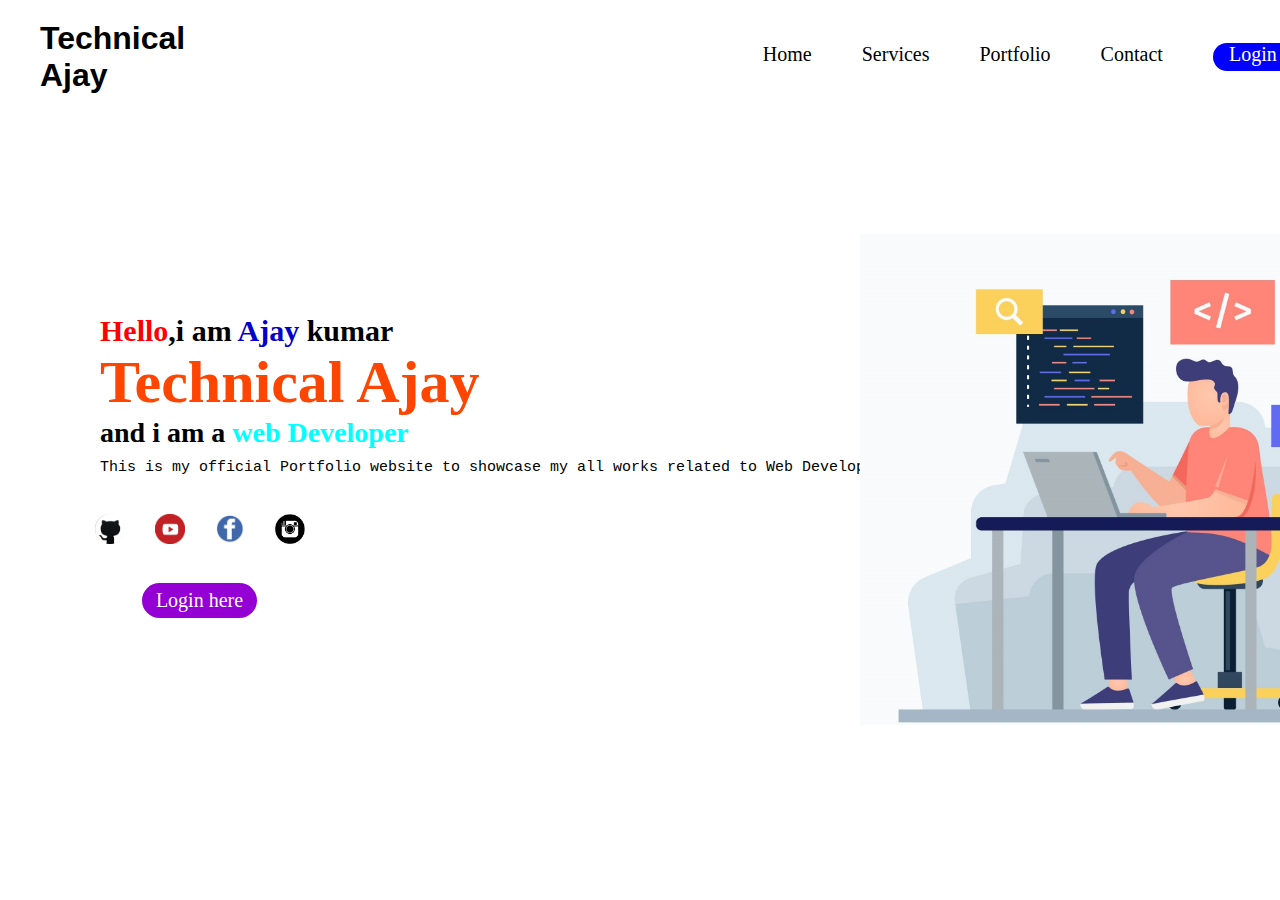
<file: Portfolio2/index.html>
<!DOCTYPE html>
<html lang="en">

<head>
    <meta charset="UTF-8">
    <meta name="viewport" content="width=device-width, initial-scale=1.0">
    <title>Portfolio</title>
    <link rel="stylesheet" href="styel.css">
</head>

<body>
    <div class="navbar">
        <div class="logo-container">
            <h1>Technical Ajay</h1>
        </div>
        <div class="nav-item">
            <a href="#">Home</a>
            <a href="#">Services</a>
            <a href="#">Portfolio</a>
            <a href="#">Contact</a>
            <a href="#" id="login">Login</a>
        </div>
    </div>
    <div class="info-container">
        <img src="./bg.jpg" class="banner">
        <h3><span style="color: red;">Hello</span>,i am <span style="color:#0300cb;">Ajay</span> kumar</h3>
        <h2><span style="color: orangered;">Technical Ajay</span></h2>
        <h4>and i am a <span style="color: aqua;">web Developer</span></h4>
        <p>This is my official Portfolio website to showcase my all works related to Web Development.</p>
    </div>
    <div class="icon-container">
        <a href="https://github.com/Ajaykr01" target="_blank"><img src="./icons/git.png"></a>
        <a href="https://YouTube.com/@technicalajay2529" target="_blank"><img src="./icons/yt-logo.png"></a>
        <a href="https://www.facebook.com/profile.php?id=100029393373788" target="_blank"><img src="./icons/fb-logo.png"></a>
        <a href="https://www.instagram.com/mr_ajay_3472" target="_blank"><img src="./icons/ig-logo.png"></a>
    </div>
    <div class="user-login">
        <a href="./Login/Login.html" target="_blank">Login here</a>
    </div>
</body>

</html>
</file>
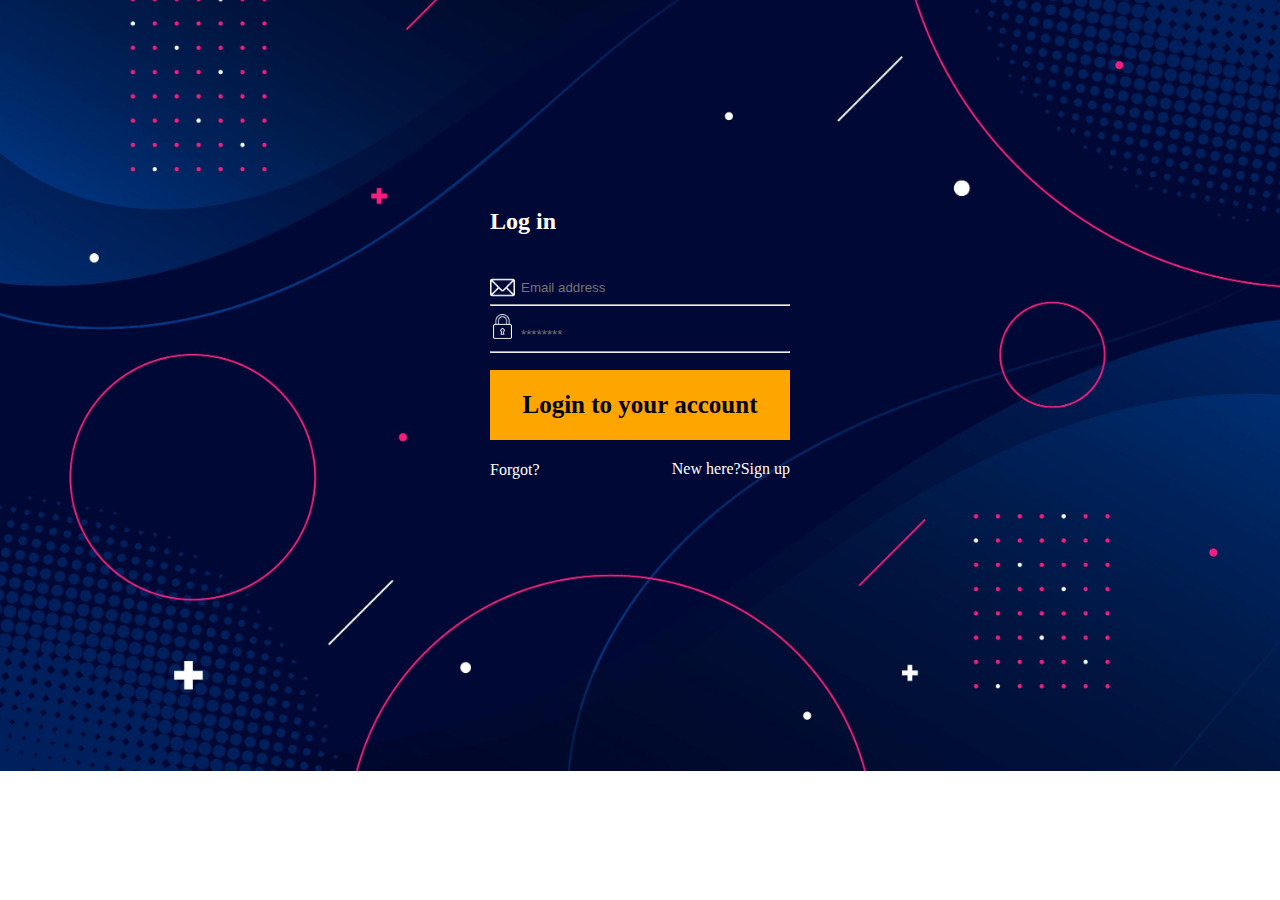
<file: Portfolio2/Login/Login.html>
<!DOCTYPE html>
<html lang="en">

<head>
    <meta charset="UTF-8">
    <meta name="viewport" content="width=device-width, initial-scale=1.0">
    <title>Login</title>
    <link rel="stylesheet" href="login.css">
</head>

<body>
    <div class="border-box">
        <div class="form-container">
            <h2>Log in</h2>
            <img src="./images/email.png" id="email">
            <input type="text" placeholder="Email address">
            <hr>
            <img src="./images/unlock.png" id="unlock">
            <input type="password" placeholder="********">
            <hr>
            <h1>Login to your account</h1>
            <h4 class="forgot">Forgot?</h4>
            <a href="#">New here?Sign up</a>
        </div>
    </div>
</body>

</html>
</file>
<file: Portfolio2/styel.css>
* {
    margin: 0;
    padding: 0;
    box-sizing: border-box;
}

.navbar {
    align-items: center;
    display: flex;
}

.logo-container {
    display: flex;
    margin: 20px 40px;
    font-family: sans-serif;
}

.nav-item {
    font-size: 20px;
    margin-left: 42%;
    gap: 50px;
    display: flex;
}

.nav-item a {
    text-decoration: none;
    color: black;
}

.nav-item a:hover {
    color: aqua;
    text-decoration: underline;
}


#login {
    justify-content: center;
    display: flex;
    width: 80px;
    background-color: blue;
    color: white;
    border-radius: 15px;
    font-size: 20px;
    height: 28px;
}

#login:hover {
    background-color: black;
    color: aqua;
}

.info-container {
    display: inline-block;
    margin: 200px 100px;
    height: 0;
}

.banner {
    margin: -80px 760px;
    position: absolute;
    width: 650px;
}

h3 {
    font-family: math;
    font-size: 30px;
}

h2 {
    font-family: fantasy;
    font-size: 60px;
}

h4 {
    font-family: cursive;
    font-size: 28px;
}

p {
    font-family: monospace;
    font-size: 15px;
    margin: 10px 0;
}

.icon-container {
    display: flex;
    width: 210px;
    margin: 0 95px;
    gap: 30px;
}

.icon-container a img {
    width: 30px;
}

.icon-container a img:hover {
    transform: rotate(180deg);
    transition: 0.8s;
}

.user-login {
    display: flex;
    justify-content: center;
    align-items: center;
    margin: 35px 142px;
    width: 115px;
    height: 35px;
    border-radius: 20px;
    background-color: darkviolet;
    font-size: 20px;
}

.user-login:hover {
    background-color: black;
    color: aqua;
    transition: 0.5s;
    box-shadow: 0 0 10px #03e9f4,
        0 0 0 10px #03e9f4,
        0 0 0 10px #03e9f4,
        0 0 0 10px #03e9f4;
}

.user-login a {
    text-decoration: none;
    color: white;
}

/* .user-login a:hover {
    background-color: black;
    color: aqua;
    text-decoration: underline;
} */
</file>
<file: Portfolio2/Login/login.css>
body {
    background: url(./images/bg.jpg)no-repeat center center/cover;
}

.border-box {
    justify-content: center;
    display: flex
}

.form-container {
    padding: 180px;
}

h2 {
    color: white;
}

#email {
    width: 25px;
    margin: 20px 0px -8px;
    filter: brightness(0) invert();
}

#unlock {
    width: 25px;
    filter: brightness(0) invert();
}

input {
    color: white;
    background: none;
    border: none;
    outline: none;
}

h1 {
    justify-content: center;
    align-items: center;
    display: flex;
    width: 300px;
    font-size: 25px;
    height: 70px;
    background-color: orange;
    cursor: pointer;
}

h1:hover {
    background-color: black;
    color: aqua;
    transition: 0.5s;
    border-radius: 30px;
    box-shadow: 0 0 10px #03e9f4,
        0 0 0 10px #03e9f4,
        0 0 0 10px #03e9f4,
        0 0 0 10px #03e9f4;
}

.forgot {
    color: white;
    cursor: pointer;
    font-weight: 10;
    width: 50px;
}

.forgot:hover {
    color: blue;
    text-decoration: underline;
}

a {
    margin: -40px 0px;
    text-decoration: none;
    color: white;
    float: right;
}

a:hover {
    color: blue;
    text-decoration: underline;
}
</file>
